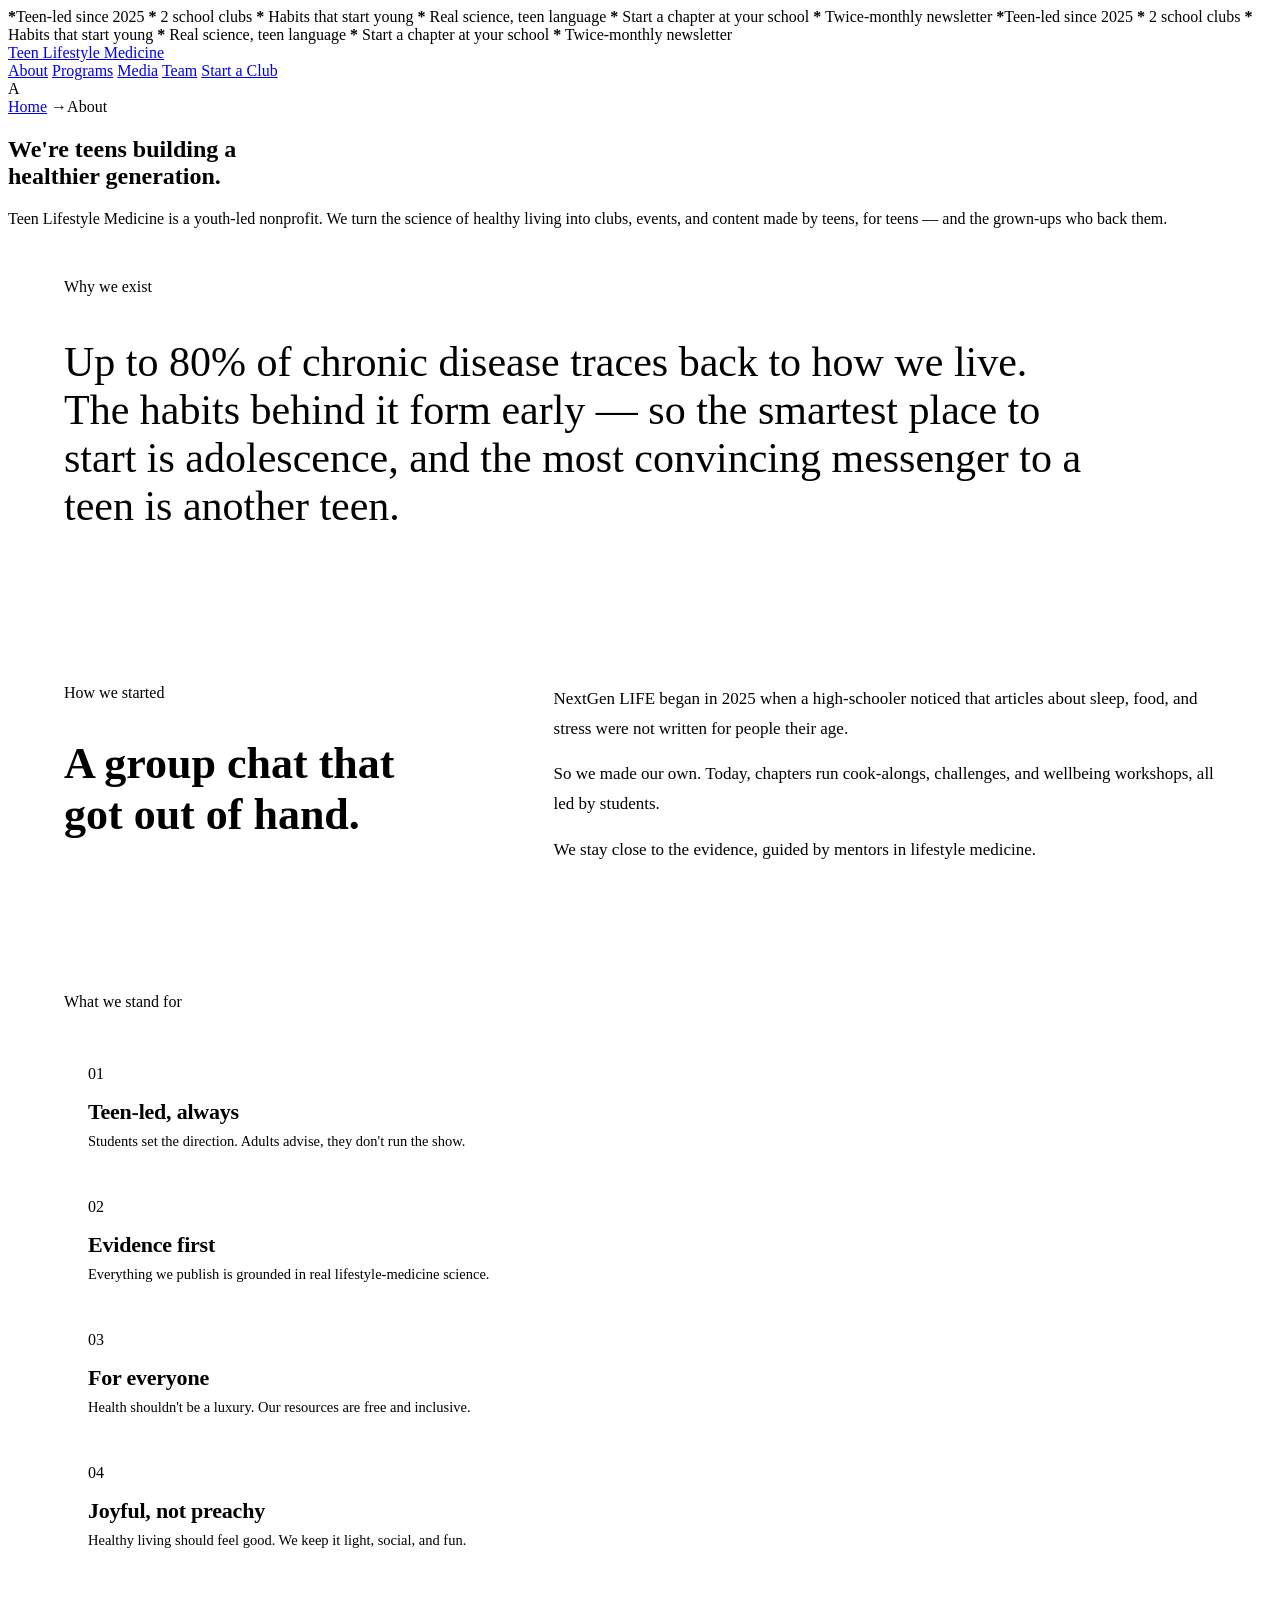
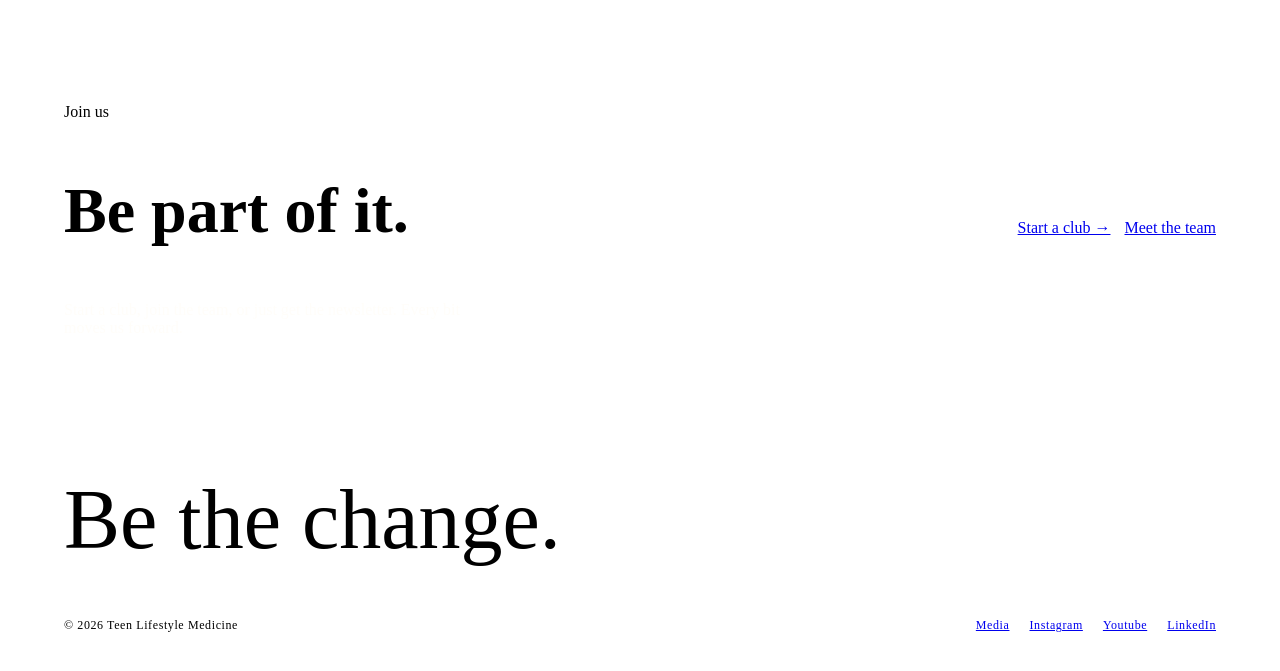
<file: about.html>
<!DOCTYPE html>
<html lang="en">
    <head>
        <meta charset="utf-8">
        <meta name="viewport" context="width=device-width, initial-scale=1">
        <title>NextGen LIFE - About</title>
        <link rel="stylehseet" href="life.css">
    </head>

    <body class="pg-about">

        <div class="ticker" aria-hidden="true">
            <div class="run">
                <span><b>*</b>Teen-led since 2025 <b>*</b> 2 school clubs <b>*</b> Habits that start young <b>*</b> Real science, teen language <b>*</b> Start a chapter at your school <b>*</b> Twice-monthly newsletter</span>
                <span><b>*</b>Teen-led since 2025 <b>*</b> 2 school clubs <b>*</b> Habits that start young <b>*</b> Real science, teen language <b>*</b> Start a chapter at your school <b>*</b> Twice-monthly newsletter</span>
            </div>
        </div>

        <header class="wrap head">
            <a class="brand" href="index.html"><span class="mark"></span>Teen Lifestyle Medicine</a>
            <nav class="nav">
                <a class="hide-sm" href="about.html">About</a>
                <a class="hide-sm" href="programs.html">Programs</a>
                <a class="has-dot" href="media.html">Media</a>
                <a class="hide-sm" href="team.html">Team</a>
                <a class="btn sm" href="start-a-club.html">Start a Club</a>
            </nav>
        </header>

        <section class="masthead">
            <div class="ghost" aria-hidden="true">A</div>
            <div class="wrap inner">
                <div class="crumb"><a href="index.html">Home</a> <span class="sep">→</span><span class="now">About</span></div>
                <h1>We're teens building a<br>healthier generation.</h1>
                <p class="sub">Teen Lifestyle Medicine is a youth-led nonprofit. We turn the science of healthy living into clubs, events, and content made by teens, for teens — and the grown-ups who back them.</p>
            </div>
        </section>

        <section class="wrap" style="padding:34px 56px 56px;">
            <div class="rule" style="margin-bottom:26px;"><span class="kicker">Why we exist</span></div>
            <p class="pquote" style="font-size:clamp(26px,3.4vw,42px);max-width:1020px;">Up to <span style="color:var(--coral-deep);">80% of chronic disease</span> traces back to how we live. The habits behind it form early — so the smartest place to start is <span style="color:var(--coral-deep);">adolescence</span>, and the most convincing messenger to a teen is <span style="color:var(--coral-deep);">another teen.</span></p>
        </section>

        <section style="border-top:2px solid var(--link);background:var(--cream);">
            <div class="wrap" style="padding:56px 56px;display:grid;grid-template-columns:.8fr 1.2fr;gap:48px;">
                <div>
                    <div class="kicker" style="margin-bottom:14px;">How we started</div>
                    <h2 class="h2" style="font-size:clamp(30px,3.6vw,44px);">A group chat that<br/>got out of hand.</h2>
                </div>
                <div style="color:var(--sub);font-size:17px;line-height:1.75;">
                    <p style="margin:0 0 16px;">NextGen LIFE began in 2025 when a high-schooler noticed that articles about sleep, food, and stress were not written for people their age.</p>
                    <p style="margin: 0 0 16px;">So we made our own. Today, chapters run cook-alongs, challenges, and wellbeing workshops, all led by students.</p>
                    <p style="margin:0;">We stay close to the evidence, guided by mentors in lifestyle medicine.</p>
                </div>
            </div>
        </section>

        <!--values-->
        <section class="wrap" style="padding:60px 56px;">
            <div class="rule" style="margin-bottom:30px;"><span class="kicker">What we stand for</span></div>
            <div class="grid4">
                <div class="box" style="padding:24px;">
                    <div class="sticker" style="margin-bottom:16px;"><span class="dot"></span> 01</div>
                    <h3 style="font-family:var(--disp);font-weight:700;font-size:22px;margin:0 0 8px;letter-spacing:-.01em;">Teen-led, always</h3>
                    <p class="muted" style="margin:0;font-size:14.5px;">Students set the direction. Adults advise, they don't run the show.</p>
                </div>
                <div class="box" style="padding:24px;">
                    <div class="sticker sage" style="margin-bottom:16px;"><span class="dot"></span> 02</div>
                    <h3 style="font-family:var(--disp);font-weight:700;font-size:22px;margin:0 0 8px;letter-spacing:-.01em;">Evidence first</h3>
                    <p class="muted" style="margin:0;font-size:14.5px;">Everything we publish is grounded in real lifestyle-medicine science.</p>
                </div>
                <div class="box" style="padding:24px;">
                    <div class="sticker" style="margin-bottom:16px;border-color:var(--marigold);"><span class="dot" style="background:var(--marigold);"></span> 03</div>
                    <h3 style="font-family:var(--disp);font-weight:700;font-size:22px;margin:0 0 8px;letter-spacing:-.01em;">For everyone</h3>
                    <p class="muted" style="margin:0;font-size:14.5px;">Health shouldn't be a luxury. Our resources are free and inclusive.</p>
                </div>
                <div class="box" style="padding:24px;">
                    <div class="sticker" style="margin-bottom:16px;"><span class="dot"></span> 04</div>
                    <h3 style="font-family:var(--disp);font-weight:700;font-size:22px;margin:0 0 8px;letter-spacing:-.01em;">Joyful, not preachy</h3>
                    <p class="muted" style="margin:0;font-size:14.5px;">Healthy living should feel good. We keep it light, social, and fun.</p>
                </div>
            </div>
        </section>

        <!--cta-->
        <section style="border-top:2px solid var(--ink);background:var(--band);color:var(--cream);">
            <div class="wrap" style="padding:70px 56px;display:flex;justify-content:space-between;align-items:center;gap:40px;flex-wrap:wrap;">
                <div>
                    <div class="kicker" style="color:var(--marigold);margin-bottom:14px;">Join us</div>
                    <h2 class="display" style="font-size:clamp(38px,5vw,68px);color:var(--cream);">Be part of it.</h2>
                    <p style="color:rgba(255,252,247,.7);max-width:420px;margin-top:16px;">Start a club, join the team, or just get the newsletter. Every bit moves us forward.</p>
                </div>
                <div style="display:flex;gap:14px;flex-wrap:wrap;">
                    <a class="btn" href="TLM Start a Club.html">Start a club →</a>
                    <a class="btn cream" href="TLM Team.html">Meet the team</a>
                </div>
            </div>
        </section>

        
        <!--footer-->
        <footer style="border-top:2px solid var(--ink);">
            <div class="wrap" style="padding:48px 56px 30px;">
                <div class="foot-word" style="font-size:clamp(40px,7vw,84px);">Be the change.</div>
                <div style="display:flex;justify-content:space-between;align-items:center;margin-top:28px;padding-top:22px;border-top:2px solid var(--line);flex-wrap:wrap;gap:14px;font-family:var(--mono);font-size:12px;letter-spacing:.05em;color:var(--sub);">
                    <span>© 2026 Teen Lifestyle Medicine</span>
                    <span style="display:flex;gap:20px;">
                        <a href="media.html">Media</a>
                        <a href="#">Instagram</a>
                        <a href="#">Youtube</a>
                        <a href="#">LinkedIn</a>
                    </span>
                </div>
            </div>
        </footer>

        <template id="__bundler_thumbnail" data-bg-color="#57896C">
            <svg viewBox="0 0 1200 800" xmlns="http://www.w3.org/2000/svg">
                <rect width="1200" height="800" fill="#57896C"/>
                <text x="600" y="620" font-family="Georgia, serif" font-weight="800" font-size="900" fill="rgba(255,252,247,0.16)" text-anchor="middle">A</text>
                <rect x="380" y="350" width="440" height="40" rx="6" fill="#FBF1E6"/>
                <rect x="380" y="410" width="300" height="40" rx="6" fill="#FBF1E6"/>
            </svg>
        </template>

    </body>
</html>
</file>
<file: life.css>
/* da essentiales */
@import url('https://fonts.googleapis.com/css2?family=Bricolage+Grotesque:opsz,wght@12..96,500;12..96,700;12..96,800&family=Hanken+Grotesk:wght@400;500;600;700&family=Space+Mono:wght@400;700&display=swap');

:root {
    --paper: #FBF1E6;
    --ink: #2A211B;
    --sub: #7C6E60;
    --coral: #E0673F;
    --coral-deep: #C7502B;
    --marigold: #E8A93F;
    --sage: #6FA383;
    --line: #E2D4C2;
    --cream: #FFFCF7;
    --disp: "Bricolage Grotesque", system-ui, sans-serif;
    --body: "Hanken Grotesk", system-ui, sans-serif;
    --mono: "Space Mono", ui-monospace, monospace;
    --accent: #E0673F;
    --band: #C7502B;
}


/* ticker styling */
.ticker {
    background: var(--ink);
    color: var(--paper);
    overflow: hidden;
    border-bottom: 2px solid var(--ink);
}
.ticker .run {
    display: inline-flex;
    gap: 40px;
    white-space: nowrap;
    padding: 9px 0;
    font-family: var(--mono);
    font-size: 12px;
    letter-spacing: .14em;
    text-transform: uppercase;
    animation: marg 28s linear infinite;
}
.ticker .run span {
    display: inline-flex;
    gap: 40px;
}
.ticker .run b {
    color: var(--marigold);
    font-weight: 700;
}

@keyframes marq {
    from {transform: translateX(0);}
    to {transform: translateX(50%);}
}

/* gotta make it accessible */
@media (prefers-reduced-motion: reduce) {
    .ticker .run {
        animation: none;
    }
}


/* header */
.head {
    display: flex;
    align-items: center;
    justify-content: space-between;
    padding: 22px 0;
    border-bottom: 2px solid var(--ink);
}

.brand {
    display: flex;
    align-items: center;
    gap: 12px;
    font-family: var(--disp);
    font-weight: 800;
    font-size: 20px;
    letter-spacing: -.02em;
}

.mark {
    width: 30px;
    height: 30px;
    background: var(--coral);
    border: 2px solid var(--ink);
    border-radius: 50% 50% 50% 4px;
    transform: rotate(-6deg);
    flex: 0 0 auto;
}

.nav {
    display: flex;
    align-items: center;
    gap: 30px;
}
.nav a {
    font-family: var(--mono);
    font-size: 13px;
    letter-spacing: .04em;
    text-transform: uppercase;
    color: var(--ink);
    position: relative;
}
.nav a:hover {
    color: var(--coral-deep);
}
.nav a.has-dot::after {
    content: "";
    position: absolute;
    top: -6px;
    right: -9px;
    width: 6px;
    height: 6px;
    border-radius: 50%;
    background: var(--coral);
}

@media (max-width: 760px) {
    .nav .hide-sm {
        display: none;
    }
}


/* buttons */
.btn {
    display: inline-flex;
    align-items: center;
    gap: 9px;
    font-family: var(--disp);
    font-weight: 700;
    font-size: 16px;
    padding: 14px 24px;
    border: 2px solid var(--ink);
    background: var(--coral);
    color: var(--cream);
    box-shadow: 4px 4px 0 var(--ink);
    cursor: pointer;
    transition: transform .12s, box-shadow .12s;
    border-radius: 3px;
}
.btn:hover {
    transform: translate(-2px, -2px);
    box-shadow: 6px 6px 0 var(--ink);
}
.btn:active {
    transform: translate(2px, 2px);
    box-shadow: 1px 1px 0 var(--ink);
}
.btn.ink {
    background: var(--ink);
    color: var(--cream);
}
.btn.cream {
    background: var(--cream);
    color: var(--ink);
}
.btn.sm {
    font-size: 14px;
    padding: 10px 18px;
    box-shadow: 3px 3px 0 var(--ink);
}

/* display gen */
.kicker {
    font-family: var(--mono);
    font-size:13px;
    letter-spacing: .16em;
    text-transform: uppercase;
    color: var(--coral-deep);
}

.display {
    font-family: var(--disp);
    font-weight: 800;
    letter-spacing: -0.03em;
    line-height: .96;
    margin: 0;
}

.h2 {
    font-family: var(--disp);
    font-weight: 800;
    letter-spacing: -0.02em;
    line-height: 1.02;
    margin: 0;
    font-size: clamp(34px, 4.6vw, 52px);
}

.lead {
    font-size: 19px;
    line-height: 1.65;
    color: var(--sub);
}

.muted {
    color: var(--sub);
}

/* squiggly wiggly sir wiggleston */
.mark-u {
    position: relative;
    white-space: nowrap;
}
.mark-u svg {
    position: absolute;
    left: -2%;
    bottom: -0.18em;
    width: 104%;
    height: .42em;
    overflow: visible;
}
.mark-u svg path {
    stroke: var(--marigold);
    stroke-width: 11;
    fill:none;
    stroke-linecap: round;
}

/* taped photo esthetic */
.photo {
    position: relative;
    background: #EFE0CF;
    border: 2px solid var(--ink);
    background-image: repeating-linear-gradient(135deg, rgba(42,33,27,.07) 0 11px, rgba(42,33,27,.13) 11px 22px);
    display: flex;
    align-items: center;
    justify-content: center;
    text-align: center;
    font-family: var(--mono);
    font-size: 12px;
    letter-spacing: 0.03em;
    color: #9a8a78;
    text-transform: lowercase;
    padding: 16px;
}
.photo.alt {
    background: #E2EAE0;
    background-image: repeating-linear-gradient(135deg, rgba(111,163,131,.12) 0 11px, rgba(111,163,131,.2) 11px 22px);
    color: #7e9486;
}

.tape {
    position: absolute;
    width: 96px;
    height: 30px;
     background: rgba(232,169,63,.55);
     border: 1px dashed rgba(42,33,27,.35);
     top: -14px;
     left: 50%;
     transform: translateX(-50%) rotate(-3deg);
}

/*kickker rules */
.rule {
    display: flex;
    align-items: center;
    gap: 18px;
}
.rule::after {
    content: "";
    flex: 1;
    height: 2px;
    background: var(--ink);
}

/* sitcker */
.sticker {
    display: inline-flex;
    align-items: center;
    gap: 7px;
    font-family: var(--mono);
    font-weight: 700;
    font-size: 12px;
    letter-spacing: 0.08em;
    text-transform: uppercase;
    padding: 9px 15px;
    border: 2px soldi var(--ink);
    background: var(--cream);
    border-radius: 999px;
    box-shadow: 3px 3px 0 var(--ink);
}
.sticker .dot {
    width: 9px;
    height: 9px;
    border-radius: 50%;
    background: var(--coral);
}
.sticker.sage .dot {
    background: var(--sage);
}

.masthead .sticker {
    background: transparent;
    color: var(--cream);
    border-color: rgba(255,252,247,.55);
    box-shadow: none;
}
.masthead .sticker:hover {
    border-color: var(--cream);
}

/* editorial row */
.row {
    display: grid;
    grid-template-columns: 90px 1fr 280px;
    gap: 30px;
    align-items: center;
    padding: 30px 0;
    border-top: 2px solid var(--ink);
}
.row .num {
    font-family: var(--disp);
    font-weight: 800;
    font-size: 54px;
    line-height: 1;
    color: var(--coral);
    -webkit-text-stroke: 0;
    letter-spacing: -0.03em;
}
.row h3 {
    font-family: var(--disp);
    font-weight: 700;
    font-size: 27px;
    margin: 0 0 8px;
    letter-spacing: -0.02em;
}

@media (max-width: 760px) {
    .row {
        grid-template-columns: 60px 1fr;
    }
    .row .photo {
        display: none;
    }
}

/* subpage accent colors*/
.pg-about {
    --accent: #6FA383;
    --band: #57896C;
}
.pg-programs {
    --accent: #E8A93F;
    --band: #BC7A1B;
}
.pg-team {
    --accent: #5E8CA8;
    --band: #4F7990;
}
.pg-club {
    --accent: #C25B72;
    --band: #AF4A61;
}
.pg-media {
    --accent: #3F9E8C;
    --band: #347C6E;
}


* {
    box-sizing: border-box;
}
html, body {
    margin: 0;
}
body {
    background: var(--paper);
    color: var(--ink);
    font-family: var(--body);
    font-size: 17px;
    line-height: 1.6;
    -webkit-font-smoothing: antialiased;
    background-image: url("data:image/svg+xml,%3Csvg xmlns='http://www.w3.org/2000/svg' width='160' height='160'%3E%3Cfilter id='n'%3E%3CfeTurbulence type='fractalNoise' baseFrequency='0.85' numOctaves='2' stitchTiles='stitch'/%3E%3CfeColorMatrix type='saturate' values='0'/%3E%3C/filter%3E%3Crect width='100%25' height='100%25' filter='url(%23n)' opacity='0.035'/%3E%3C/svg%3E");
}
a {
    color: inherit;
    text-decoration: none;
}
.wrap {
    max-width: 1180px;
    margin: 0 auto;
    padding: 0 56px;
}
@media (max-width: 760px) {
    .wrap {
        padding: 0 22px;
    }
}

/* coupon */
.coupon {
    border: 2px dashed var(--ink);
    background: var(--cream);
    position: relative;
    border-radius: 6px;
}
.coupon::before, .coupon::after {
    content: "";
    position: absolute;
    width: 34px;
    height: 34px;
    background: var(--paper);
    border: 2px solid var(--ink);
    border-radius: 50%;
    top: 50%;
    transform: translateY(-50%);
}
.coupon::before {
    left: -18px;
}
.coupon::after {
    right: -18px;
}
@media (max-width: 760px) {
    .coupon::before, .coupon::after {
        display: none;
    }
}

/* footer */
.foot-word {
    font-family: var(--disp);
    font-weight: 800;
    letter-spacing: -.03em;
    line-height: .9;
    color: var(--ink);
}

/* subpage nav active or not*/
.nav a.active:not(.btn) {
    color: var(--band);
    border-bottom: 2px solid var(--band);
    padding-bottom: 4px;
}

/* masthead band*/
.masthead {
    position: relative;
    background: var(--band);
    color: var(--cream);
    border-bottom: 2px solid var(--ink);
    overflow: hidden;
}
.masthead .inner {
    position: relative;
    z-index: 2;
    padding: 50px 56px 56px;
}
.masthead .ghost {
    position: absolute;
    right: 2%;
    top: 50%;
    transform: translateY(-50%);
    font-family: var(--disp);
    font-weight: 800;
    font-size: clamp(220px, 33vw, 440px);
    line-height: .62;
    color: rgba(255,252,247,.13);
    z-index: 1;
    pointer-events: none;
    user-select: none;
    letter-spacing: -.04em;
}

.crumb {
    display: flex;
    gap: 10px;
    align-items: center;
    font-family: var(--mono);
    font-size: 12px;
    letter-spacing: .12em;
    text-transform: uppercase;
    margin-bottom: 22px;
}
.crumb a {
    color: rgba(255,252,247,.78);
}
.crumb .sep {
    color: rgba(255,252,247,.5);
}
.crumb .now {
    background: rgba(255,252,247,.18);
    border: 1.5px solid rgba(255,252,247,.55);
    padding: 4px 12px;
    border-radius: 999px;
    color: var(--cream);
    font-weight: 700;
}

.masthead h1 {
    font-family: var(--disp);
    font-weight: 800;
    letter-spacing: -.03em;
    line-height: .95;
    margin: 0;
    font-size: clamp(46px, 6.4vw, 88px);
}
.masthead .sub {
    max-width: 540px;
    margin: 22px 0 0;
    font-size: 18px;
    line-height: 1.6;
    color: rgba(255,252,247,.9);
}

.grid2 {
    display: grid;
    grid-template-columns: 1fr 1fr;
    gap: 28px;
}
.grid3u {
    display: grid;
    grid-template-columns: repeat(3, 1fr);
    gap: 22px;
}
.grid4 {
    display: grid;
    grid-template-columns: repeat(4, 1fr);
    gap: 22px;
}

@media (max-width: 860px) {
    .grid4 {
        grid-template-columns: repeat(2, 1fr);
    }
}
@media (max-width: 760px) {
    .grid2, .grid3u, .grid4 {
        grid-template-columns: 1fr;
    }
}

.box {
    background: var(--cream);
    border: 2px solid var(--ink);
    box-shadow: 5px 5px 0 var(--ink);
    border-radius: 4px;
}
.box.flat {
    box-shadow: none;
}

.pquote {
    font-family: var(--disp);
    font-weight: 700;
    letter-spacing: -.02em;
    line-height: 1.14;
}

.list {
    list-style: none;
    padding: 0;
    margin: 0;
}
.list li {
    display: flex;
    gap: 13px;
    align-items: flex-start;
    padding: 13px 0;
    border-top: 1px solid var(--line);
}
.list li::before {
    content: "";
    width: 13px;
    height: 13px;
    margin-top: 5px;
    background: var(--accent);
    border: 2px solid var(--ink);
    flex: 0 0 auto;
    border-radius: 3px;
    transform: rotate(-6deg);
}
.list.sage li::before {
    background: var(--sage);
}
.list.gold li::before {
    background: var(--marigold);
}

.member .photo {
    height: 230px;
}

.field {
    width: 100%;
    padding: 14px 16px;
    border: 2px solid var(--ink);
    border-radius: 3px;
    background: var(--paper);
    font-family: var(--body);
    font-size: 15px;
    color: var(--ink);
    outline: none;
}
.field:focus {
    border-color: var(--coral);
}

textarea.field {
    resize: vertical;
    min-height: 110px;
}

.lbl {
    font-family: var(--mono);
    font-size: 12px;
    letter-spacing: .06em;
    text-transform: uppercase;
    color: var(--sub);
    display: block;
    margin-bottom: 7px;
}

.qa {
    border-top: 2px solid var(--ink);
    padding: 22px 0;
}
.qa h4 {
    font-family: var(--disp);
    font-weight: 700;
    font-size: 21px;
    letter-spacing: -.01em;
    margin: 0 0 8px;
}
</file>
